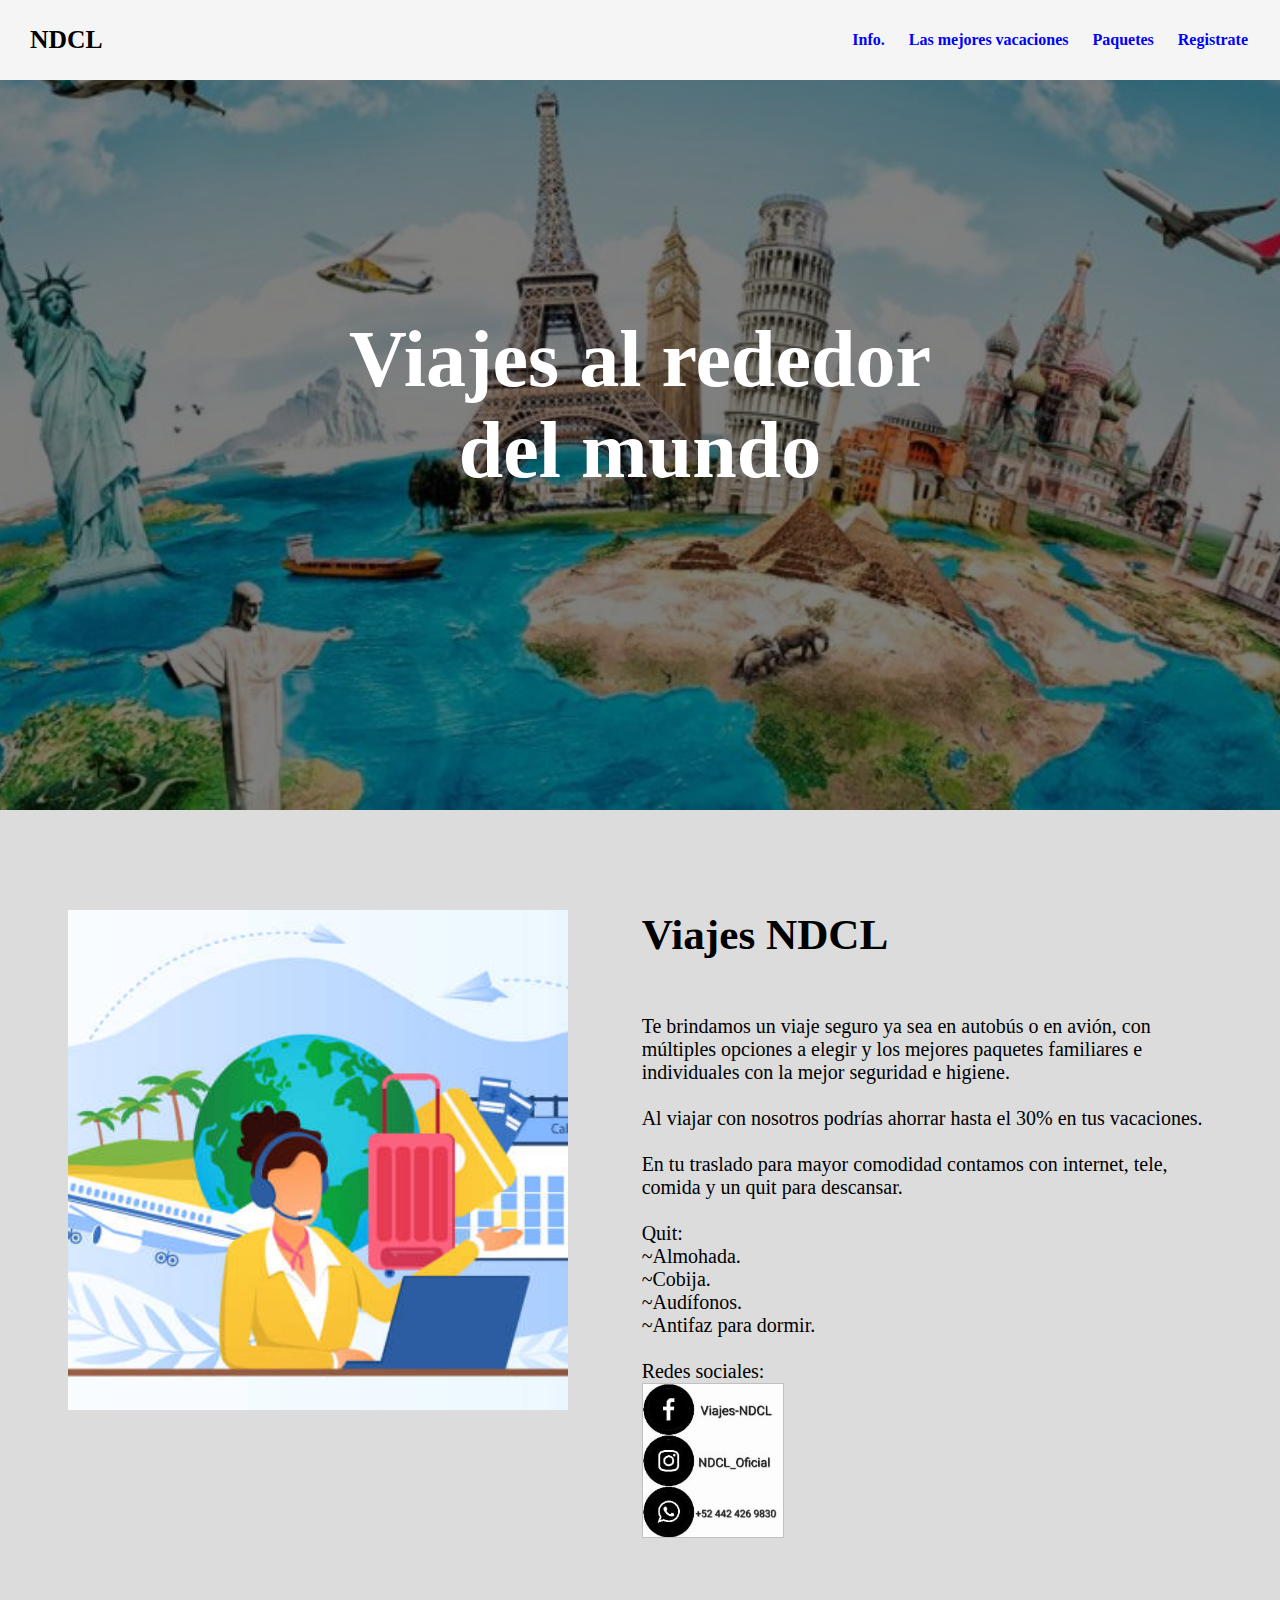
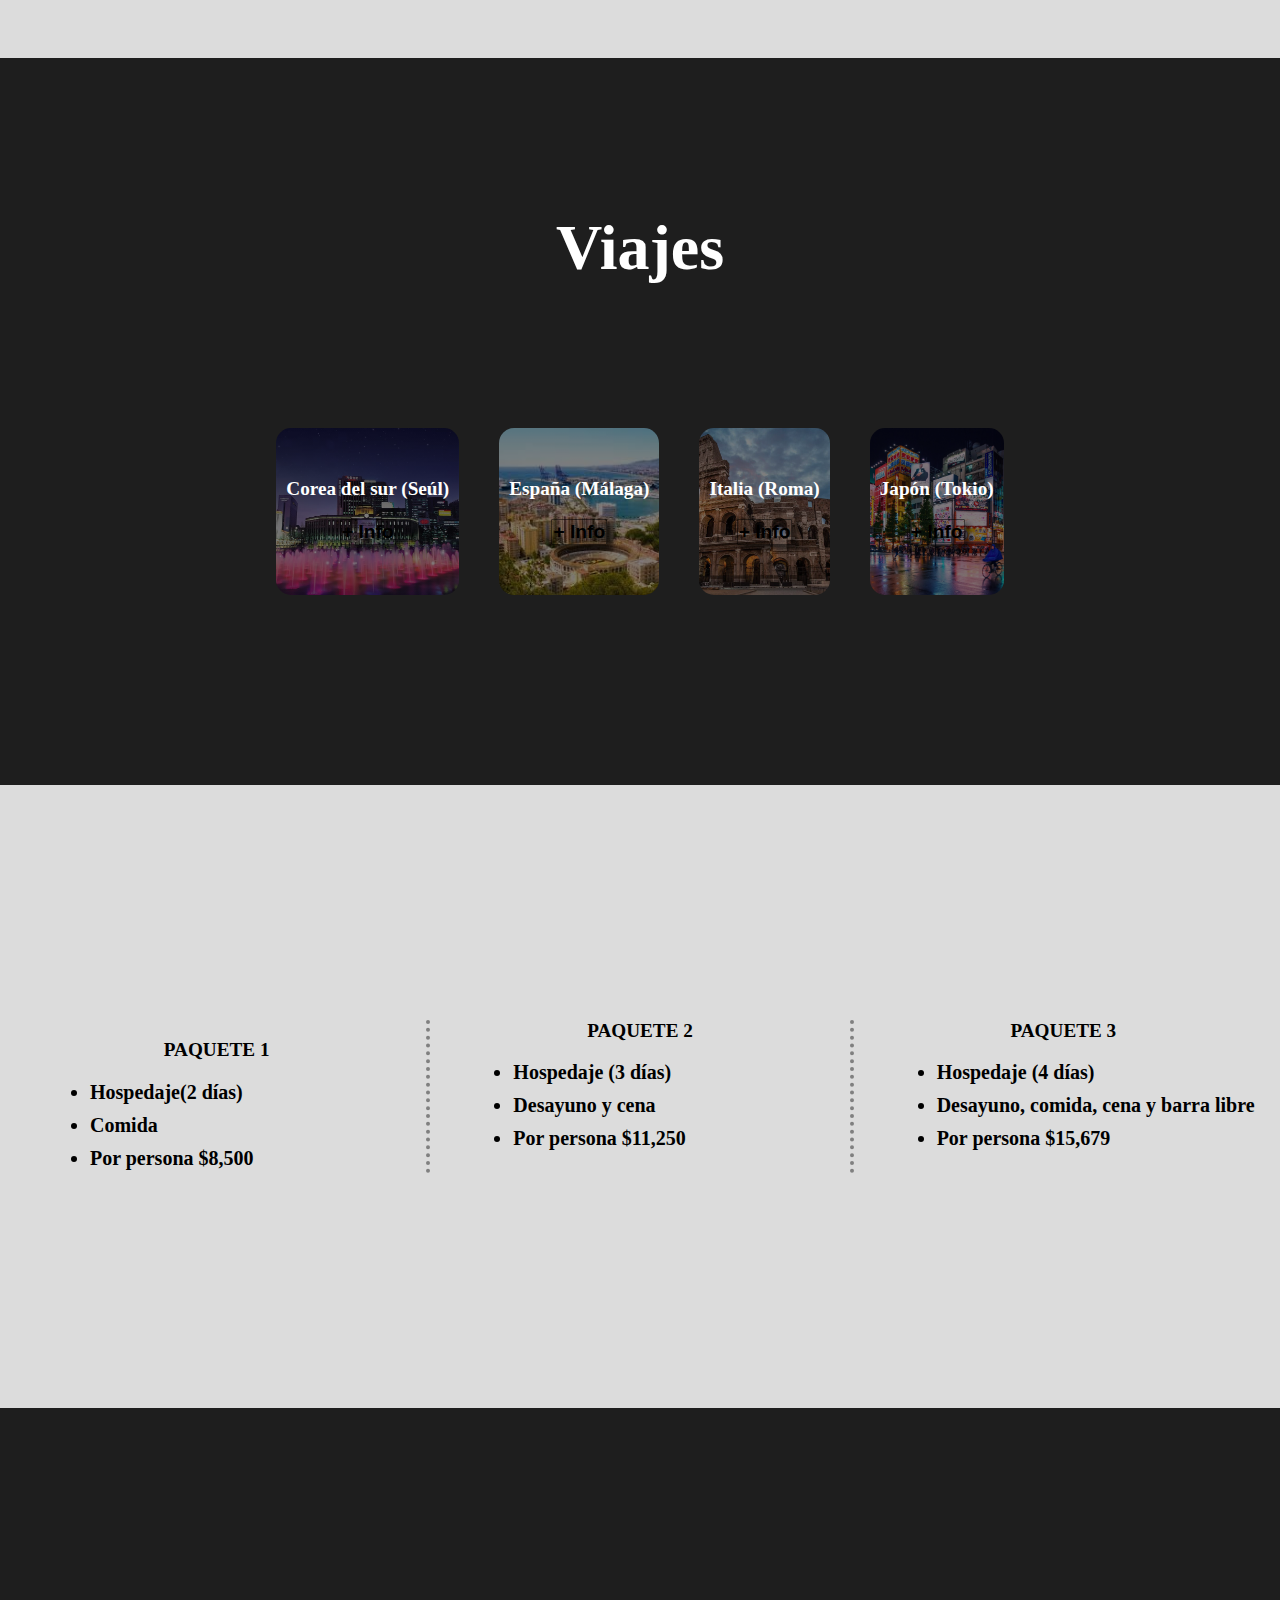
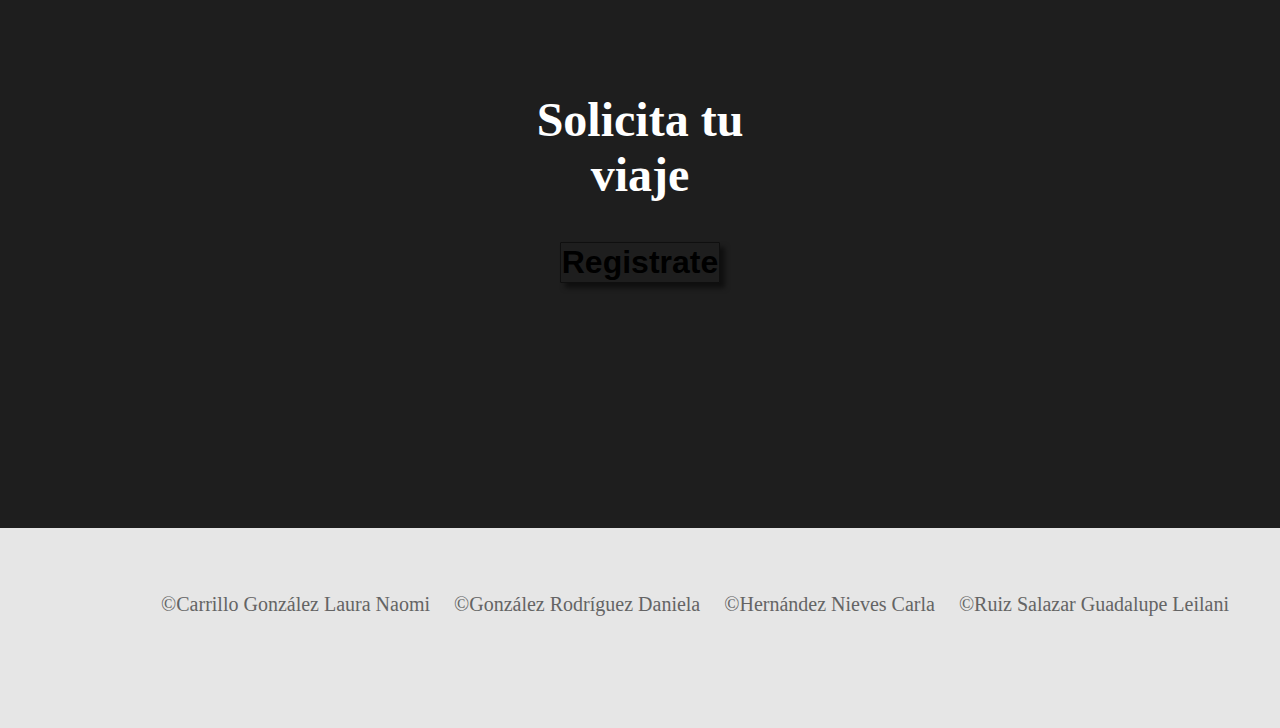
<file: index.html>
<!DOCTYPE html>
<html lang="en">
<head>
    <title>Excursiones</title>
    <link rel="stylesheet" href="pag.css">
</head>
<body>
    <header>
        <div class="container">
            <p class="logo">NDCL</p>
            <nav>
                <a href="#Somos-proya">Info.</a>
                <a href="#nuestros-programas">Las mejores vacaciones</a>
                <a href="#consecuencias">Paquetes</a>
                <a href="#final">Registrate</a>
            </nav>
        </div>
    </header>
    <section id="hero">
        <h1>Viajes al rededor<br>del mundo</h1>
    </section>
    <section id="Somos-proya">
        <div class="container">
        <div class="img-container"></div>
        <div class="texto">
        <h2><span class="color-acento">Viajes NDCL</span></h2>
        <p>
        Te brindamos un viaje seguro ya sea en autob&uacutes o en avi&oacuten, con m&uacuteltiples opciones a elegir y los mejores paquetes familiares e individuales con la mejor seguridad e higiene.
        <br><br>
        Al viajar con nosotros podr&iacuteas ahorrar hasta el 30% en tus vacaciones.
        <br><br>
        En tu traslado para mayor comodidad contamos con internet, tele, comida y un quit para descansar.
        <br><br>
        Quit:<br>
        ~Almohada.<br>
        ~Cobija.<br>
        ~Aud&iacutefonos.<br>
        ~Antifaz para dormir.<br>
        <br>
        Redes sociales:<img>
        </div>
        </div>
    </section>
    <section id="nuestros-programas">
        <div class="container">
        <h2>Viajes</h2>
        <div class="programas">
        <div class="carta">
            <h3>Corea del sur (Se&uacutel)</h3>
            <form action="tiburon-ba.html">
            <button>+ Info</button>
            </form>
        </div>
        <div class="carta">
            <h3>Espa&ntildea (M&aacutelaga)</h3>
            <form action="tigre.suma.html">
            <button>+ Info</button>
            </form>
        </div>
        <div class="carta">
            <h3>Italia (Roma)</h3>

            <form action="totugas.html">
            <button>+ Info</button>
            </form>
        </div>
        <div class="carta">
            <h3>Jap&oacuten (Tokio)</h3>
            </p>
            <form action="leopa-nieve.html">
            <button>+ Info</button>
            </form>
        </div>
        </div>
    </div>

</section>
    <section id="consecuencias">
        <div class="container">
            <H3>PAQUETE 1</H3>
            <li>Hospedaje(2 d&iacuteas)</li>
            <li>Comida</li>
            <li>Por persona $8,500</li>
            <H3>PAQUETE 2</H3>
            <li>Hospedaje (3 d&iacuteas)</li>
            <li>Desayuno y cena</li>
            <li>Por persona $11,250</li>
            <H3>PAQUETE 3</H3>
            <li>Hospedaje (4 d&iacuteas)</li>
            <li>Desayuno, comida, cena y barra libre</li>
            <li>Por persona $15,679</li>
        </div>
    </section>
    <section id="final">
        <h2>Solicita tu<br>viaje</h2>
        <form action="formulario3.html">
        <button>Registrate</button>
        </form>
    </section>
    <footer>
        <div class="container">
        <p>&copy;Carrillo Gonz&aacutelez Laura Naomi</p>
        <p>&copy;Gonz&aacutelez Rodr&iacuteguez Daniela</p>
        <p>&copy;Hern&aacutendez Nieves Carla</p>
        <p>&copy;Ruiz Salazar Guadalupe Leilani<p/>
        </div>
    </footer>
</body>
</html>
</file>
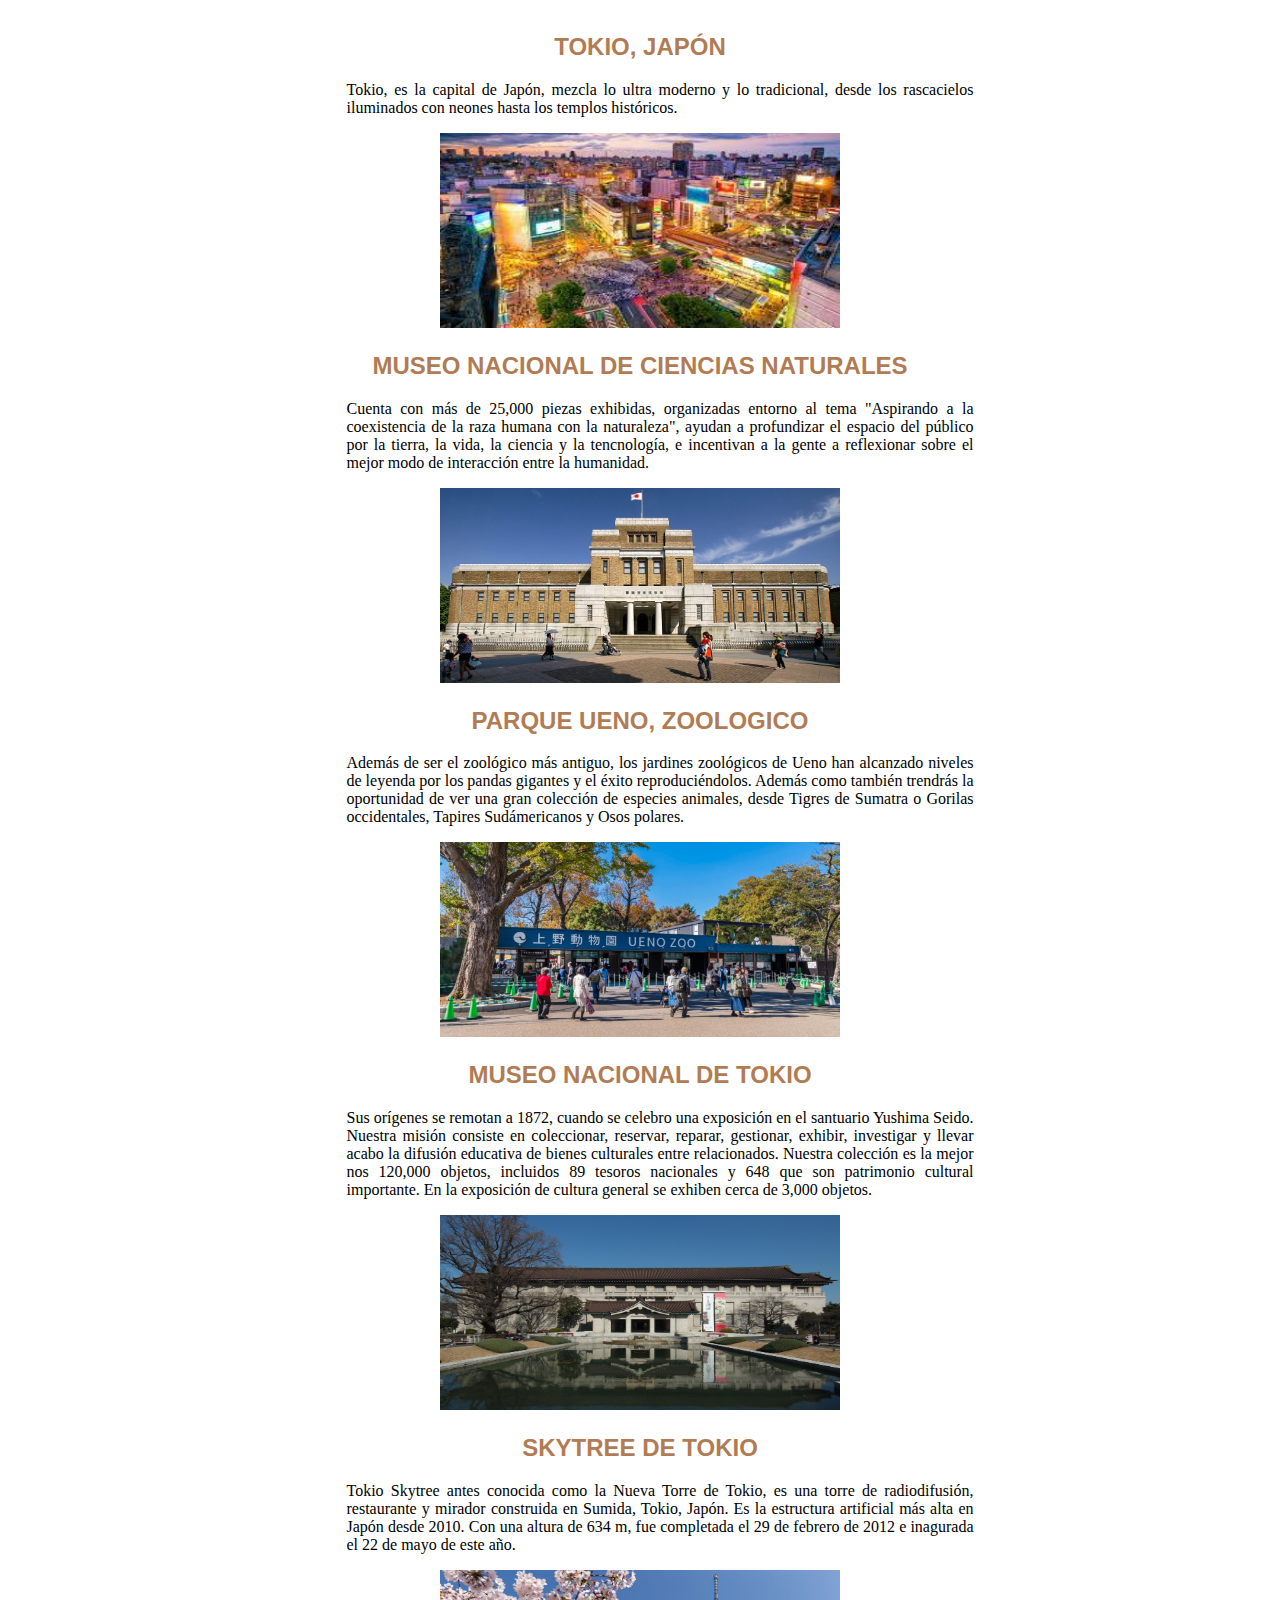
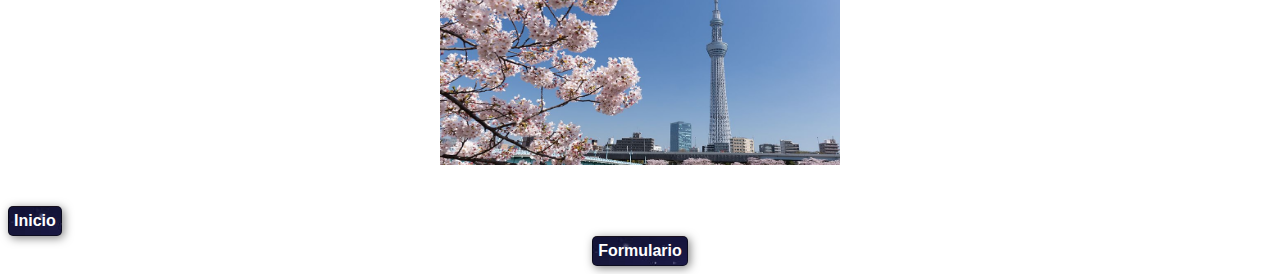
<file: leopa-nieve.html>
<!DOCTYPE html>
<html lang="en">
<head>
    <meta charset="UTF-8">
    <link rel="stylesheet" href="img.css">
</head>
<body>
  <section id="hola">
    <div class="container">
    <div class="texto">
    <center><h2>TOKIO, JAPÓN</h2></center>
    <center><P>Tokio, es la capital de Japón, mezcla lo ultra moderno y lo tradicional, desde los rascacielos iluminados con neones hasta los templos históricos.</P></center>
    <center><img src="toki.jpg"></center>
    <center><h2>MUSEO NACIONAL DE CIENCIAS NATURALES</h2></center>
    <center><p>Cuenta con más de 25,000 piezas exhibidas, organizadas entorno al tema "Aspirando a la coexistencia de la raza humana con la naturaleza", ayudan a profundizar el espacio del público por la tierra, la vida, la ciencia y la tencnología, e incentivan a la gente a reflexionar sobre el mejor modo de interacción entre la humanidad.</p></center>
    <center><img src="nacional.jpg"></center>
    <center><h2>PARQUE UENO, ZOOLOGICO</h2></center>
    <center><p>Además de ser el zoológico más antiguo, los jardines zoológicos de Ueno han alcanzado niveles de leyenda por los pandas gigantes y el éxito reproduciéndolos. Además como también trendrás la oportunidad de ver una gran colección de especies animales, desde Tigres de Sumatra o Gorilas occidentales, Tapires Sudámericanos y Osos polares.</p></center>
    <center><img src="zoo.jpg"></center>
    <center><h2>MUSEO NACIONAL DE TOKIO</h2><center>
    <center><p>Sus orígenes se remotan a 1872, cuando se celebro una exposición en el santuario Yushima Seido. Nuestra misión consiste en coleccionar, reservar, reparar, gestionar, exhibir, investigar y llevar acabo la difusión educativa de bienes culturales entre relacionados. Nuestra colección es la mejor nos 120,000 objetos, incluidos 89 tesoros nacionales y 648 que son patrimonio cultural importante. En la exposición de cultura general se exhiben cerca de 3,000 objetos.</p></center>
    <center><img src="mn.jpg"></center>
    <center><h2>SKYTREE DE TOKIO</h2></cente>
    <center><p>Tokio Skytree antes conocida como la Nueva Torre de Tokio, es una torre de radiodifusión, restaurante y mirador construida en Sumida, Tokio, Japón. Es la estructura artificial más alta en Japón desde 2010. Con una altura de 634 m, fue completada el 29 de febrero de 2012 e inagurada el 22 de mayo de este año.</p></center>
    <center><img src="sky.jpeg"></center>
  </section>
    </p>
  </div>
  </div>
</div>
    <form action="index.html">
        <button>Inicio</button>
      </form>
      <form action="https://naocg.github.io/formu/">
          <center><button>Formulario</button></center>
        </form>
</body>
</html>
</file>
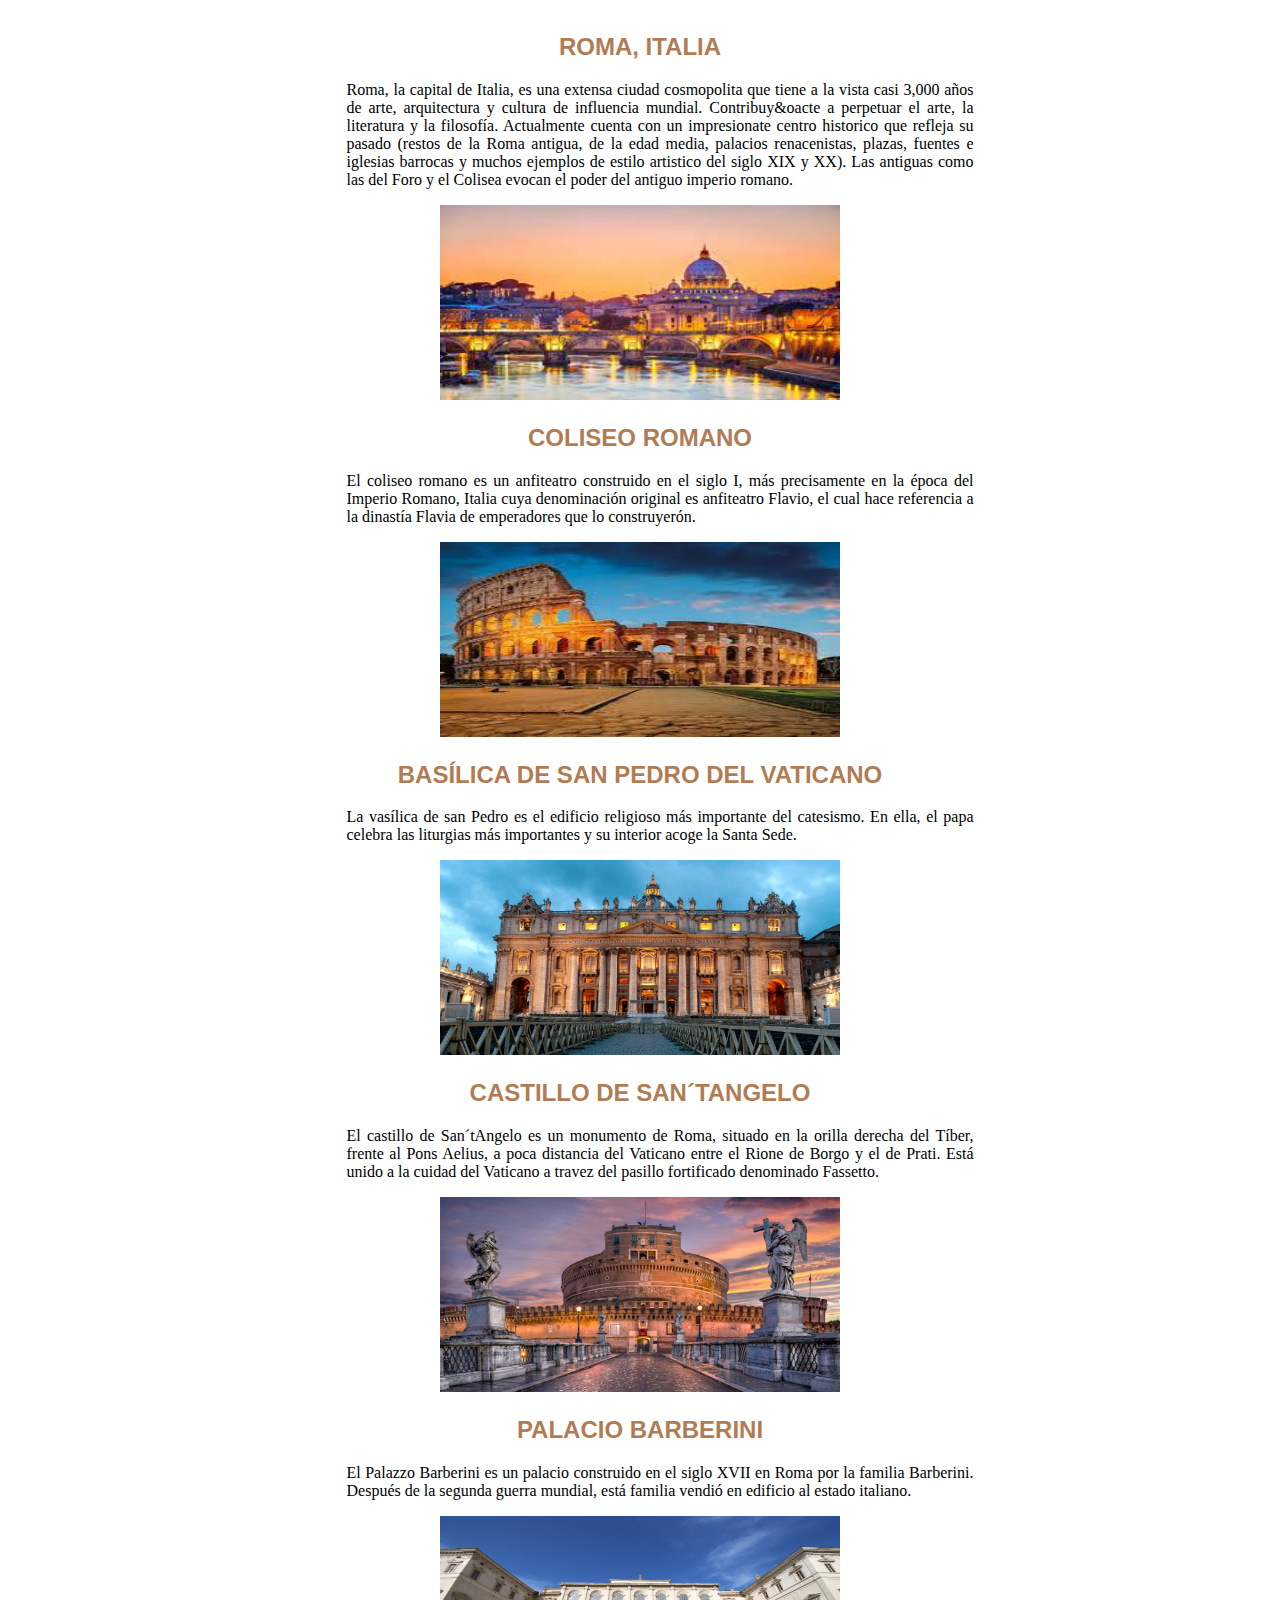
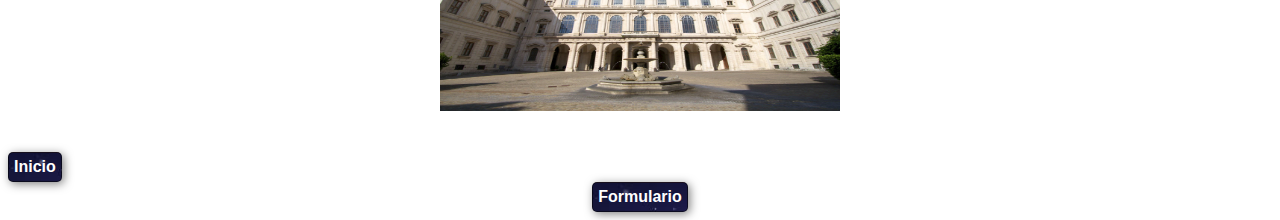
<file: totugas.html>
<!DOCTYPE html>
<html lang="en">
<head>
    <meta charset="UTF-8">
    <link rel="stylesheet" href="img.css">
</head>
<body>
  <section id="hola">
    <div class="container">
    <div class="texto">
    <center><h2>ROMA, ITALIA</h2></center>
    <center><P>Roma, la capital de Italia, es una extensa ciudad cosmopolita que tiene a la vista casi 3,000 años de arte, arquitectura y cultura de influencia mundial. Contribuy&oacte a perpetuar el arte, la literatura y la filosof&iacutea. Actualmente cuenta con un impresionate centro historico que refleja su pasado (restos de la Roma antigua, de la edad media, palacios renacenistas, plazas, fuentes e iglesias barrocas y muchos ejemplos de estilo artistico del siglo XIX y XX). Las antiguas como las del Foro y el Colisea evocan el poder del antiguo imperio romano.</P></center>
    <center><img src="roma.jpg"></center>
    <center><h2>COLISEO ROMANO</h2></center>
    <center><p>El coliseo romano es un anfiteatro construido en el siglo I, más precisamente en la época del Imperio Romano, Italia cuya denominación original es anfiteatro Flavio, el cual hace referencia a la dinastía Flavia de emperadores que lo construyerón.</p></center>
    <center><img src="coli.jpg"></center>
    <center><h2>BASÍLICA DE SAN PEDRO DEL VATICANO</h2></center>
    <center><p>La vasílica de san Pedro es el edificio religioso más importante del catesismo. En ella, el papa celebra las liturgias más importantes y su interior acoge la Santa Sede.</p></center>
    <center><img src="basi.jpg"></center>
    <center><h2>CASTILLO DE SAN´TANGELO</h2><center>
    <center><p>El castillo de San´tAngelo es un monumento de Roma, situado en la orilla derecha del Tíber, frente al Pons Aelius, a poca distancia del Vaticano entre el Rione de Borgo y el de Prati. Está unido a la cuidad del Vaticano a travez del pasillo fortificado denominado Fassetto.</p></center>
    <center><img src="san.jpeg"></center>
    <center><h2>PALACIO BARBERINI</h2></cente>
    <center><p>El Palazzo Barberini es un palacio construido en el siglo XVII en Roma por la familia Barberini. Después de la segunda guerra mundial, está familia vendió en edificio al estado italiano.</p></center>
    <center><img src="bari.jpg"></center>
  </section>
    </p>
  </div>
  </div>
</div>
    <form action="index.html">
        <button>Inicio</button>
      </form>
      <form action="https://naocg.github.io/formu/">
          <center><button>Formulario</button></center>
        </form>
</body>
</html>
</file>
<file: pag.css>
*{
    box-sizing: border-box;
}
img{
  display: flex;
  align-items: center;
  justify-content: center;
  text-align: center;
  flex-direction: column;
  width: 25%;
  height:  155px;
  color: white;
  background-image:url("fiw.jpeg");
      background-repeat: no-repeat;
      background-size: cover;
      background-position: center center;}
html{
    scroll-behavior: smooth;
}
body{
    font-family: 'Times New Roman', Times, serif;
    margin: 0;
}
h1{
    font-size: 3.5em;
}
h2{
    font-size: 2.7em;
}
h3{
    font-size: 1.2em;
}
p{
    font-size: 1.25em;
}
ul{
    list-style: none;
}
li{
    font-size: 1.25em;
}
button{
  font-size: 1px transparent;
  font-weight: bold;
  padding: 1px 1px;
  border-radius: 1px;
  border: 1px solid rgba(0,0,0,0.5);
  box-shadow: 5px 5px 5px rgba(0,0,0,0.5);
  width: 200px transparent;
    background-color: transparent;
}
button:hover{
    background-color: blue;
}
.container{
    max-width: 1400px;
    margin: auto;
}
.colo-acento{
    color: blueviolet;
}
header{
    background-color: rgb(245,245,245);
}
header .logo{
    margin: 0;
    padding: 25px 30px;
    font-weight: bold;
    color: black;
    font-size: 1.6em;
}
header .container{
    display: flex;
    flex-direction: column;
    align-items: center;
}
header nav{
    display: flex;
    flex-direction: column;
    text-align: center;
    padding-bottom: 25px;
}
header a{
    padding: 5px 12px;
    text-decoration: none;
    font-weight: bold;
    color: blue;
}
header a:hover{
    color: blue;
}
#hero{
    display: flex;
    align-items: center;
    justify-content: center;
    text-align: center;
    flex-direction: column;
    width: 100%;
    height:  90vh;
    color: white;
    background-image: linear-gradient(
        0deg,
        rgba(0,0,0,0.5),
        rgba(0,0,0,0.5)
        )
        ,url("viaje.jpg");
        background-repeat: no-repeat;
        background-size: cover;
        background-position: center center;
}
#hero h1{
    color: white;
}
#hero button{
    font-size: 1.20em;
}
#nuestros-programas button{
    font-size: 1.20em;
}
#somos-proya .container{
  background-color: #DCDCDC;
    text-align: center;
    padding: 100px 25px;
    background-color: #DCDCDC;
}
#nuestros-programas{
    background-color: rgb(30,30,30);
    color: white;
    text-align: center;
}
#nuestros-programas .container{
    padding: 100px 12px;
}
#nuestros_programas h2{
    margin-top: 0;
}
#nuestros-programas p{
    display: none;
}
#nuestros-programas .carta{
    background-size: cover;
    background-position: center center;
    padding: 50px 10px;
    margin: 20px;
    border-radius: 15px;
}
.carta:first-child{
    background-image: linear-gradient(
        0deg,
        rgba(0,0,0,0.5),
        rgba(0,0,0,0.5)
        )
        ,url("seu.jpg");
        background-repeat: no-repeat;
}
.carta:nth-child(2){
    background-image: linear-gradient(
        0deg,
        rgba(0,0,0,0.5),
        rgba(0,0,0,0.5)
        )
        ,url("mala.jpg");
        background-repeat: no-repeat;
}
.carta:nth-child(3){
    background-image: linear-gradient(
        0deg,
        rgba(0,0,0,0.5),
        rgba(0,0,0,0.5)
        )
        ,url("rom.jpg");
}
.carta:nth-child(4){
    background-image: linear-gradient(
        0deg,
        rgba(0,0,0,0.5),
        rgba(0,0,0,0.5)
        )
        ,url("tok.jpg");
}
#consecuencias .container{
    text-align: left;
    padding: 200px 12px;
    background: white;
}
#consecuencias .container H3{
  text-align: center;
}
#consecuencias li{
    margin: 10px 0px;
    font-weight: bold;
}
#final{
    display: flex;
    flex-direction: column;
    justify-content: center;
    align-items: center;
    text-align: center;
    background-color: rgb(30,30,30);
    color: white;
    height:  80vh;
}
#final h2{
    font-size: 9vw;
}
#final button{
    font-size: 5vm;
}
footer{
    background-color: rgb(230,230,230);
}
footer p{
    margin: 0;
    padding: 12px;
    color: rgb(100,100,100);
}
footer .container{
    height: 150px;
    display: flex;
    justify-content: center;
    align-items: flex-end;
}
@media(min-width:720px){
    header{
        position: fixed;
        width: 100%;
    }
    header .container{
        flex-direction: row;
        justify-content: space-between;
    }
    header nav{
        flex-direction: row;
        padding-bottom: 0;
        padding-right: 20px;
    }
    #hero h1{
        font-size: 5em;
    }
    #Somos-proya .container{
      background-color: #DCDCDC;
        display: flex;
        justify-content: space-evenly;
        text-align: center;
        padding: 100px 25px;
    }
    #Somos-proya .texto{
        width: 50%;
        max-width: 600px;
        text-align: initial;
        padding-left: 30px;
        display: flex;
        flex-direction: column;
        justify-content: center;
    }
    #Somos-proya h2{
        margin-top: 0px;
    }
    #Somos-proya .img-container{
        background-image: url("regis.jpg");
        background-size: cover;
        background-position: center center;
        height: 500px;
        width: 500px;
    }
    #nuestros-programas .programas{
        display: flex;
        justify-content: center;
        text-align: center;
        padding: 70px 10px;
    }
    #nuestors-programas p{
        display: block;
        margin-bottom: 30px;
    }
    #nuestros-programas h2{
        font-size: 4em;
    }
    #nuestros-programas h3{
        margin-top: 0;
    }
    #nuestros-programas .cartar{
        padding: 10px;
        background-size: 80% 90px;
        background-repeat: no-repeat;
        background-position-y: 0;
        background-color: rgba(50,50,50,0.5);
        box-shadow: 2px 8px rgba(0,0,0,0.5);
    }

    .carta:first-child{
        background-image: linear-gradient(
            0deg,
            rgba(0,0,0,0.5),
            rgba(0,0,0,0.5)
            )
            ,url("seu.jpg");
    }
    .carta:nth-child(2){
        background-image: linear-gradient(
            0deg,
            rgba(0,0,0,0.5),
            rgba(0,0,0,0.5)
            )
            ,url("mala.jpg");

    }
    .carta:nth-child(3){
        background-image: linear-gradient(
            0deg,
            rgba(0,0,0,0.5),
            rgba(0,0,0,0.5)
            )
            ,url("rom.jpg");
    }
    .carta:nth-child(4){
        background-image: linear-gradient(
            0deg,
            rgba(0,0,0,0.5),
            rgba(0,0,0,0.5)
            )
            ,url("tok.jpg");
    }
    #consecuencias .container H3{
      text-align: center;
      font-weight: bold;
    }
    #consecuencias .container li{
      text-align: left;
      margin-left: 80px;
      font-style: normal;
    }

    #consecuencias .container{
      background-color: #DCDCDC;
      column-count: 3;
      column-gap: 10px;
      column-rule: 4px dotted gray;
      padding: 235px 10px;
    }

    #final h2{
        font-size: 3em;
    }
    #final button{
        font-size: 2em;
    }
    footer .container{
        justify-content: flex-end;
        padding: 100px 15px;

    }
}
@media (min-width: 100px){
    #consecuencias{
        background-position-x: calc(100vw - 800px) ;
    }
}
</file>
<file: img.css>
h1{
  font-family: sans-serif;
  color: blueviolet;
}
h2{
  font-family: sans-serif;
  color: #b17c54;
}
button{
    font-size: 1em;
    font-weight: bold;
    padding: 5px 5px;
    border-radius: 5px;
    border: 1px solid rgba(0,0,0,0.5);
    box-shadow: 2px 2px 10px rgba(0,0,0,0.5);
    color: white;
    background-color: blue;
    background-image:url("seu.jpg");
}
img{
    background-size:cover;
    background-position: center;
    height: 195px;
    width: 400px;
  }
#hola .container{
    display: flex;
    padding: 5px 5px;
    text-align: center;
}
p {
text-align: justify;
width: 50%;
max-width: 2000px;
padding-left: 40px;
display: flex;
flex-direction: column;
}
</file>
